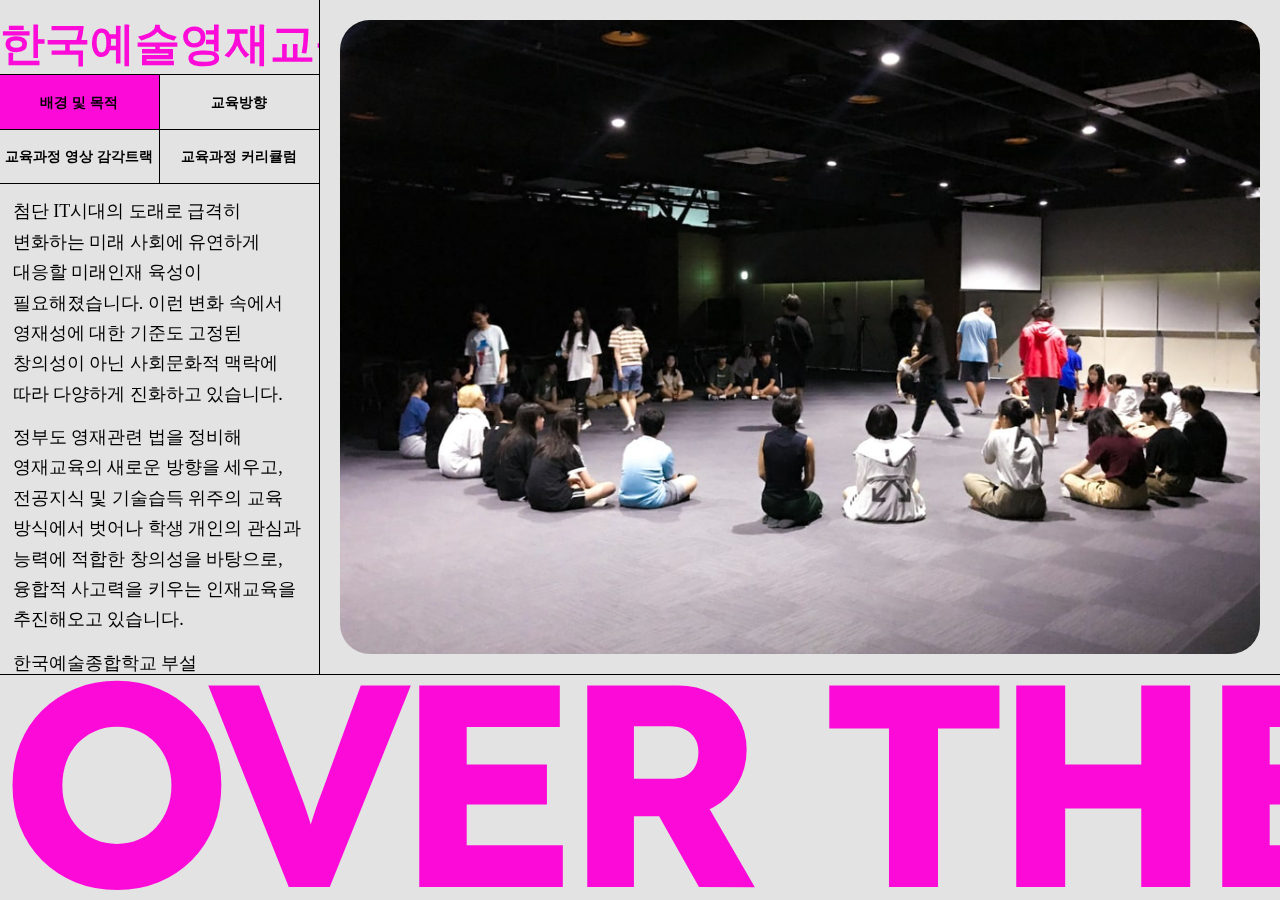
<file: index.html>
<!DOCTYPE html>
<html lang="ko">

<head>
  <meta charset="utf-8" />
  <meta name="viewport" content="width=device-width, initial-scale=1.0">

  <title>Over the Domain</title>
  <link rel="preconnect" href="https://fonts.gstatic.com">
  <link
    href="https://fonts.googleapis.com/css2?family=Gothic+A1:wght@800&family=Lexend:wght@600&family=Source+Sans+Pro:wght@900&display=swap"
    rel="stylesheet">

  <link rel="stylesheet" type="text/css" href="style.css">
  <script src="libraries/p5.min.js"></script>

</head>

<body>
  <div class="container_size">
    <div class="container" id="container_big">
      <div id="myCanvas"></div>
      <div class="menus">
        <div class= "logo_img">
          <div class="logo_div"><p id="logo_text">한국예술영재교육원 융합프로그램 한국예술영재교육원 융합프로그램&nbsp</p></div>
          <div class="logo_div_2"><p id="logo_text_2">한국예술영재교육원 융합프로그램 한국예술영재교육원 융합프로그램&nbsp</p></div>
        </div>
        <div class="small">
          <div class="small_1" id="purpose"><h1 >배경 및 목적</h1></div>
          <div class="small_2" id="direction"><h1 >교육방향</h1></div>
          <div class="small_3" id="curri_track"><h1 >교육과정 영상 감각트랙</h1></div>
          <div class="small_4" id="curri"><h1 >교육과정 커리큘럼</h1></div>
        </div>

        <div class="texts" id="text_box">
          <p>
            첨단 IT시대의 도래로 급격히 변화하는 미래 사회에 유연하게 대응할 미래인재 육성이 필요해졌습니다. 이런 변화 속에서 영재성에 대한 기준도 고정된 창의성이 아닌 사회문화적 맥락에 따라 다양하게 진화하고 있습니다.
          </p>
          <p>
            정부도 영재관련 법을 정비해 영재교육의 새로운 방향을 세우고, 전공지식 및 기술습득 위주의 교육 방식에서 벗어나 학생 개인의 관심과 능력에 적합한 창의성을 바탕으로, 융합적 사고력을 키우는
            인재교육을 추진해오고 있습니다.
          </p>
          <p>
            한국예술종합학교 부설 한국예술영재교육원은 이런 기조에 부응하여  2019년부터  융합분야를 신설하여 시범운영 하였습니다. 또한 2021년 올해 교육부승인으로 미디어아트를 중심으로 한
            융합영재프로그램을 정규 과정으로 본격 시작하게 되었습니다.
          </p>
          <p>
            미래 세대의 핵심 역량인 디지털미디어 문해력(digitalmedia literacty)을 중심으로  창의성과 표현력, 리더십을 키우는 많은 실험과 도전, 가르치는 교사와 학생간의 긴밀한
            협업/협력의
            과정이 될 것입니다.
          </p>
        </div>
      </div>

      <script src="sketch.js"></script>
      <script src="menu_select.js"></script>
    </div>
    <div class="header">
      <!-- <div id="head_1"> -->
      <div class="first"><h1>OVER THE DOMAIN <span>탈영역&nbsp</span></h1></div>
      <div class="second"><h1>OVER THE DOMAIN <span>탈영역&nbsp</span></h1></div>
      <!-- </div> -->
    </div>
  </div>
</body>
</html>
</file>
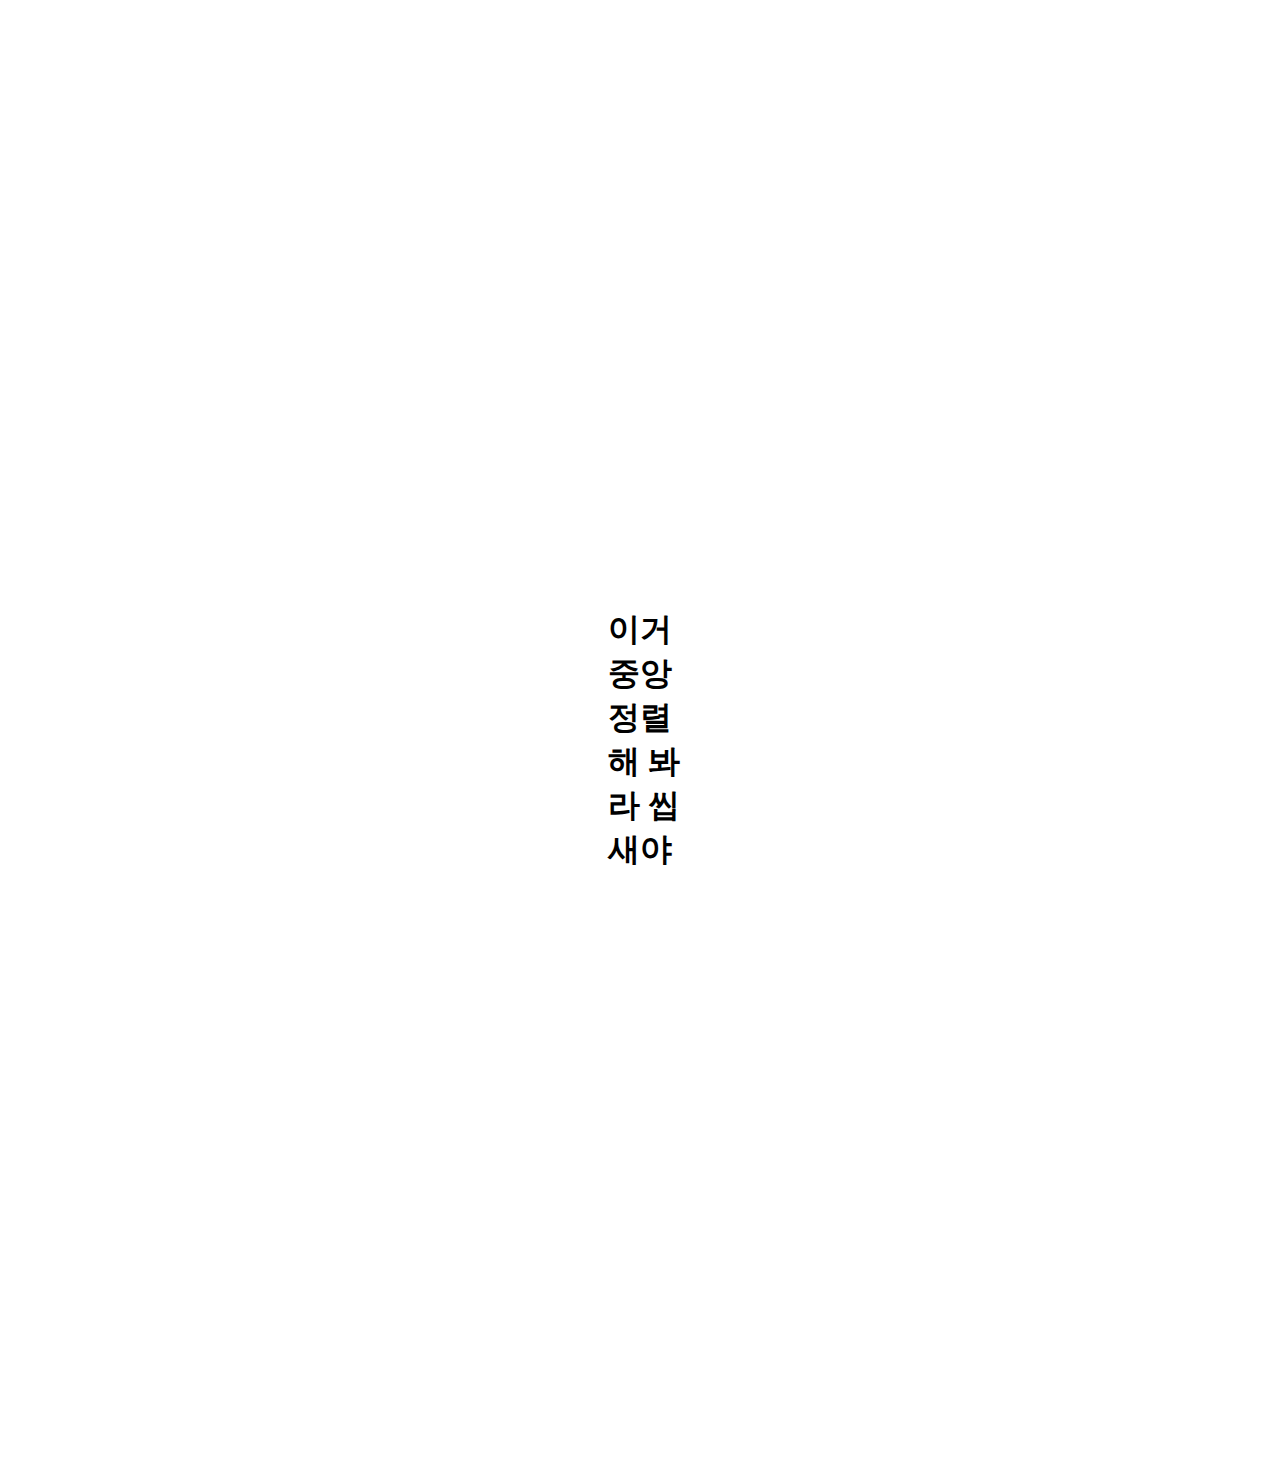
<file: h1.html>
<!DOCTYPE html>
<html lang="en">
<head>
    <meta charset="UTF-8">
    <meta http-equiv="X-UA-Compatible" content="IE=edge">
    <meta name="viewport" content="width=device-width, initial-scale=1.0">
    <title>Document</title>
</head>
<style>
    body{
        height:100vh;
        width:100vw;
    }
    h1{
        display:inline-block;
        margin: 600px 600px 600px 600px;
    }
</style>
<body>
    <h1>이거 중앙 정렬 해 봐라 씹새야</h1>
</body>
</html>
</file>
<file: style.css>
@import "reset.css";

@keyframes marquee {
  0% {
    transform: translateX(100%);
  }

  100% {
    transform: translateX(-100%);
  }
}

@keyframes marquee2 {
  0% {
    transform: translateX(0%);
  }

  100% {
    transform: translateX(-200%);
  }
}

@media screen and (min-width: 1025px) {
  div.menus>div.small {
    font-size: 1.5vh;
    line-height: 160%;
    /* margin: 0; */
    border-width: 0px 0px 1px 0px;
    border-style: solid;
  }

  /* p {
    font-size: 20px;
    line-height: 180%;
  } */

  body {
    /* margin: 20px 20px 20px 20px ; */
    /* padding: 20px; */
    /* overflow: hidden; */
    box-sizing: border-box;
    background: rgb(227, 227, 227);
    width: 100vw;
    height: 100vh;
    /* padding: 20px 20px 20px 20px; */
    word-break: keep-all;
    scroll-behavior: smooth;
  }

  .container_size {
    width: 100%;
    height: 100%;
  }

  .container {
    /* margin: 20px 20px 20px 20px ; */
    /* margin: auto; */
    height: 100%;
    width: 100%;
    display: grid;
    z-index: -1;

    /* grid-auto-columns:1fr;
    grid-auto-rows: 1fr; */
    /* grid-column-gap: 20px;
    grid-row-gap: 20px; */

    grid-template-rows: repeat(8, 1fr);
    grid-template-columns: repeat(12, 1fr);
    margin: 0 auto;
  }

  #myCanvas {
    width: auto;
    height: auto;
    grid-column: 4/13;
    grid-row: 1/7;
    z-index: -2;
    padding: 20px;
    border-width: 0px 0px 1px 0px;
    border-style: solid;
    /* padding:10px; */
  }

  div.menus {
    white-space: nowrap;
    /* overflow: hidden; */
    grid-column: 1/4;
    grid-row: 1/7;
    /* background-color: rgb(255, 255, 255); */
    display: grid;
    /* grid-row-gap: 20px; */
    grid-template-rows: repeat(12, 1fr);
    grid-template-columns: repeat(4, 1fr);
    padding: 20px 0px 0px 0px;
    border-width: 0px 1px 1px 0px;
    border-style: solid;
    margin: 0px auto;

  }

  div.logo_img {
    grid-column: 1/5;
    grid-row: 1/1;
    border-width: 0px 0px 1px 0px;
    border-style: solid;
    overflow: hidden;
    white-space: nowrap;
    /* display: flex; */
  }

  div.logo_img>div.logo_div {
    display: inline-block;
    position: relative;
    font-family: 'Lexend', sans-serif;
    font-weight: bold;
    font-size: 5vh;
    padding: 0;
    line-height: 1;
    white-space: nowrap;
    /* letter-spacing: -0.4rem; */
    color: rgb(252, 11, 216);
    animation: marquee 30s linear infinite;
    animation-delay: -30s;
    -ms-animation-delay: -30;
    -webkit-animation-name: marquee;
    -webkit-animation-duration: 30s;
    -webkit-animation-iteration-count: infinite;
    -webkit-animation-timing-function: linear;
    -webkit-animation-delay: -30s;
  }

  div.logo_img>div.logo_div_2 {
    display: inline-block;
    position: relative;
    font-family: 'Lexend', sans-serif;
    font-weight: bold;
    font-size: 5vh;
    padding: 0;
    line-height: 1;
    white-space: nowrap;
    /* letter-spacing: -0.4rem; */
    color: rgb(252, 11, 216);
    animation: marquee2 30s linear infinite;
    animation-delay: -15s;
    -ms-animation-delay: -15;
    -webkit-animation-name: marquee2;
    -webkit-animation-duration: 30s;
    -webkit-animation-iteration-count: infinite;
    -webkit-animation-timing-function: linear;
    -webkit-animation-delay: -15s;  
  }

  div.menus>div.small {
    /* margin: auto; */
    white-space: normal;
    /* width: auto; */
    grid-column: 1/5;
    grid-row: 2/4;
    grid-template-columns: repeat(2, 1fr);
    grid-template-rows: repeat(2, 1fr);
    display: grid;
    font-family: 'Lexend', sans-serif;
    font-weight: bold;
    text-align: center;
    cursor: url('./source/arrow/cursor_1.png'), auto;
  }

  div.menus>div.small>div:active {
    background-color: rgb(252, 11, 216);
  }

  div.small_1 {
    border-width: 0px 1px 0px 0px;
    border-style: solid;
    background-color: rgb(252, 11, 216);
  }

  div.small_3 {
    border-width: 1px 1px 0px 0px;
    border-style: solid;
  }

  div.small_4 {
    border-width: 1px 0px 0px 0px;
    border-style: solid;
  }

  div.menus>div.small>div>h1 {
    position: relative;
    display: inline-block;
    text-align: center;
    /* overflow: hidden; */
    top: 30%;

  }

  .texts {
    grid-column: 1/5;
    grid-row: 4/13;
    z-index: 1;
    /* margin: 30px 30px 30px 30px; */
    /* background-color: rgb(255, 255, 255); */
    line-height: 190%;
    overflow-y: scroll;
    /* border-radius: 30px 30px 30px 30px; */
    /* padding: 20px; */
    cursor: url('./source/arrow/cursor.png'), auto;
    white-space: normal;
  }

  div.texts>p {
    /* text-indent: 50px; */
    white-space: normal;
    font-size: 2vh;
    /* background-color: rgb(255, 255, 255); */
    border-radius: 30px 30px 30px 30px;
    padding: 1vw 1vw 0px 1vw;

  }

  .header {
    position: fixed;
    display: flex;
    height: auto;
    width: 100%;
    overflow: hidden;
    z-index: 1;
    top: 70.5vh;
    letter-spacing: -2vh;
    font-size: 32vh;
  }

  div.header>div>h1>span {
    letter-spacing: 0;
  }

  .header>div.first {
    /* font-size: 100%; */
    /* line-height: 100%; */
    font-family: 'Lexend', sans-serif;
    font-weight: bold;
    /* letter-spacing: -0.4rem; */
    color: rgb(252, 11, 216);
    /* overflow: hidden; */
    white-space: nowrap;
    /* padding-left: 100%; */
    -ms-animation-delay: -20;
    -webkit-animation-delay: -20s;
    -webkit-animation-name: marquee;
    -webkit-animation-duration: 20s;
    -webkit-animation-iteration-count: infinite;
    -webkit-animation-timing-function: linear;
    animation: marquee 20s linear infinite;
    animation-delay: -20s;
  }

  .header>div.second {
    /* font-size: 100%; */
    /* line-height: 100%; */
    font-family: 'Lexend', sans-serif;
    font-weight: bold;
    /* letter-spacing: -0.4rem; */
    color: rgb(252, 11, 216);
    /* overflow: hidden; */
    white-space: nowrap;
    /* padding-left: 100%; */
    animation: marquee2 20s linear infinite;
    -ms-animation-delay: -10;
    -webkit-animation-delay: -10s;
    -webkit-animation-name: marquee2;
    -webkit-animation-duration: 20s;
    -webkit-animation-iteration-count: infinite;
    -webkit-animation-timing-function: linear;
    animation-delay: -10s;
  }

  div.texts>table{
    box-sizing: border-box;
    text-align: center;
    width: auto;
    margin: 0.5vw 0.5vw 0.5vw 0.5vw;
    border-collapse: collapse;
    font-size: 0.8vw;
    line-height: 1.4vw;
  }

  div.texts>table>tbody>tr>td.title{
    text-align: center;
    font-weight: bold;
    vertical-align: middle;
    border: 1px solid black;
    padding: 0.5vw 0.5vw 0.5vw 0.5vw;
    border-collapse: collapse;
    margin:auto auto;
  }

  div.texts>table>tbody>tr>td{
    text-align: center;
    vertical-align: middle;
    border: 1px solid black;
    padding: 0.5vw 0.5vw 0.5vw 0.5vw;
    border-collapse: collapse;
    margin:auto auto;
  }



}


/* If the screen size is 600px wide or less, set the font-size of <div> to 30px */
@media screen and (max-width: 1024px) {
  div.menus>div.small {
    font-size: 2vh;
    line-height: 160%;
    /* margin: 0; */
    border-width: 0px 0px 1px 0px;
    border-style: solid;
  }

  p {
    font-size: 20px;
    line-height: 180%;
  }

  body {
    /* margin: 20px 20px 20px 20px ; */
    /* padding: 20px; */
    /* overflow: hidden; */
    box-sizing: border-box;
    background: rgb(227, 227, 227);
    width: 100vw;
    height: 100vh;
    /* padding: 20px 20px 20px 20px; */
    word-break: keep-all;
  }

  .container_size {
    width: 100%;
    height: 100%;
  }

  .container {
    /* margin: 20px 20px 20px 20px ; */
    /* margin: auto; */
    height: 100%;
    width: 100%;
    display: grid;
    z-index: -1;

    /* grid-auto-columns:1fr;
    grid-auto-rows: 1fr; */
    /* grid-column-gap: 20px;
    grid-row-gap: 20px; */

    grid-template-rows: repeat(14, 1fr);
    grid-template-columns: repeat(4, 1fr);
    margin: 0 auto;
  }

  #myCanvas {
    width: auto;
    height: auto;
    grid-column: 1/5;
    grid-row: 2/7;
    z-index: -2;
    padding: 2vw;
    border-width: 0px 0px 1px 0px;
    border-style: solid;
    /* padding:10px; */
  }

  div.menus {
    white-space: nowrap;
    grid-column: 1/5;
    grid-row: 7/15;
    display: grid;
    grid-template-rows: repeat(8, 1fr);
    grid-template-columns: repeat(4, 1fr);
    padding: 0px 0px 0px 0px;
    border-width: 0px 1px 1px 0px;
    border-style: solid;
    margin: 0px auto;

  }

  div.logo_img {
    grid-column: 1/5;
    grid-row: 1/1;
    border-width: 0px 0px 1px 0px;
    border-style: solid;
    overflow: hidden;
    white-space: nowrap;
    /* display: flex; */
  }

  div.logo_img>div.logo_div {
    display: inline-block;
    position: relative;
    font-family: 'Lexend', sans-serif;
    font-weight: bold;
    font-size: 5vh;
    padding: 0;
    line-height: 1;
    white-space: nowrap;
    /* letter-spacing: -0.4rem; */
    color: rgb(252, 11, 216);
    animation: marquee 20s linear infinite;
    animation-delay: -20s;
    -ms-animation-delay: -20;
    -webkit-animation-delay: -20s;
    -webkit-animation-name: marquee;
    -webkit-animation-duration: 20s;
    -webkit-animation-iteration-count: infinite;
    -webkit-animation-timing-function: linear;  }

  div.logo_img>div.logo_div_2 {
    display: inline-block;
    position: relative;
    font-family: 'Lexend', sans-serif;
    font-weight: bold;
    font-size: 5vh;
    padding: 0;
    line-height: 1;
    white-space: nowrap;
    /* letter-spacing: -0.4rem; */
    color: rgb(252, 11, 216);
    animation: marquee2 20s linear infinite;
    animation-delay: -10s;
    -ms-animation-delay: -10;
    -webkit-animation-delay: -10s;
    -webkit-animation-name: marquee2;
    -webkit-animation-duration: 20s;
    -webkit-animation-iteration-count: infinite;
    -webkit-animation-timing-function: linear;  
  }

  div.menus>div.small {
    /* margin: auto; */
    white-space: normal;
    /* width: auto; */
    grid-column: 1/5;
    grid-row: 2/4;
    grid-template-columns: repeat(2, 1fr);
    grid-template-rows: repeat(2, 1fr);
    display: grid;
    font-family: 'Lexend', sans-serif;
    font-weight: bold;
    text-align: center;
    cursor: url('./source/arrow/cursor_1.png'), auto;
    /* margin: auto; */
  }

  div.menus>div.small>div:active {
    background-color: rgb(252, 11, 216);
  }

  div.small_1 {
    border-style: solid;
    border-width: 0px 1px 0px 0px;
    background-color: rgb(252, 11, 216);

  }

  div.small_3 {
    border-style: solid;
    border-width: 1px 1px 0px 0px;

  }

  div.small_4 {
    border-style: solid;
    border-width: 1px 0px 0px 0px;

  }

  div.menus>div.small>div{
    width: 100%;
    margin: 0 0;
    vertical-align: middle;
    border-collapse: collapse;
  }

  div.menus>div.small>div>h1 {
    position: relative;
    display: inline-block;
    text-align: center;
    vertical-align: middle;
    top: 29%;
    line-height:2vh;
    font-size: 2vh;
  }

  .texts {
    grid-column: 1/5;
    grid-row: 4/13;
    z-index: 1;
    /* margin: 30px 30px 30px 30px; */
    /* background-color: rgb(255, 255, 255); */
    line-height: 180%;
    overflow-y: scroll;
    /* border-radius: 30px 30px 30px 30px; */
    /* padding: 20px; */
    cursor: url('./source/arrow/cursor.png'), auto;
    white-space: normal;
  }

  div.texts>p {
    /* text-indent: 50px; */
    white-space: normal;
    font-size: 2vh;
    /* background-color: rgb(255, 255, 255); */
    border-radius: 30px 30px 30px 30px;
    padding: 2vw 2vw 0px 2vw;

  }

  .header {
    position: fixed;
    display: flex;
    height: auto;
    width: 100vw;
    overflow: hidden;
    z-index: 2;
    top: 0vh;
    letter-spacing: -1vh;
    font-size: 16vh;
    line-height: 16vh;
  }

  div.header>div>h1>span {
    letter-spacing: 0;
  }

  .header>div.first {
    font-family: 'Lexend', sans-serif;
    font-weight: bold;
    color: rgb(252, 11, 216);
    white-space: nowrap;
    animation: marquee 20s linear infinite;
    -ms-animation-delay: -20;
    -webkit-animation-delay: -20s;
    -webkit-animation-name: marquee;
    -webkit-animation-duration: 20s;
    -webkit-animation-iteration-count: infinite;
    -webkit-animation-timing-function: linear;
    animation-delay: -20s;
  }

  .header>div.second {
    font-family: 'Lexend', sans-serif;
    font-weight: bold;
    color: rgb(252, 11, 216);
    white-space: nowrap;
    animation: marquee2 20s linear infinite;
    -ms-animation-delay: -10;
    -webkit-animation-delay: -10s;
    -webkit-animation-name: marquee2;
    -webkit-animation-duration: 20s;
    -webkit-animation-iteration-count: infinite;
    -webkit-animation-timing-function: linear;
    animation-delay: -10s;
  }

  div.texts>table{
    /* box-sizing: border-box; */
    text-align: center;
    width: auto;
    margin: 1vh 1vh 1vh 1vh;
    /* border: 1px solid black; */
    border-collapse: collapse;
    font-size: 2vh;
    line-height: 2.6vh;
  }

  div.texts>table>tbody>tr>td.title{
    text-align: center;
    font-weight: bold;
    vertical-align: middle;
    border: 1px solid black;
    padding: 1vh 1vh 1vh 1vh;
    margin:auto auto;
  }

  div.texts>table>tbody>tr>td{
    text-align: center;
    vertical-align: middle;
    border: 1px solid black;
    padding: 1vh 1vh 1vh 1vh;
    margin:auto auto;
  }

}

::-webkit-scrollbar {
  width: 10px;
}

/* Track */
::-webkit-scrollbar-track {
  background: #cecece;
  border-left: 1px solid black;
}

/* Handle */
::-webkit-scrollbar-thumb {
  background: rgb(152, 152, 152);
  border-left: 1px solid black;
}

/* Handle on hover */
::-webkit-scrollbar-thumb:hover {
  background: rgb(106, 106, 106);
}
</file>
